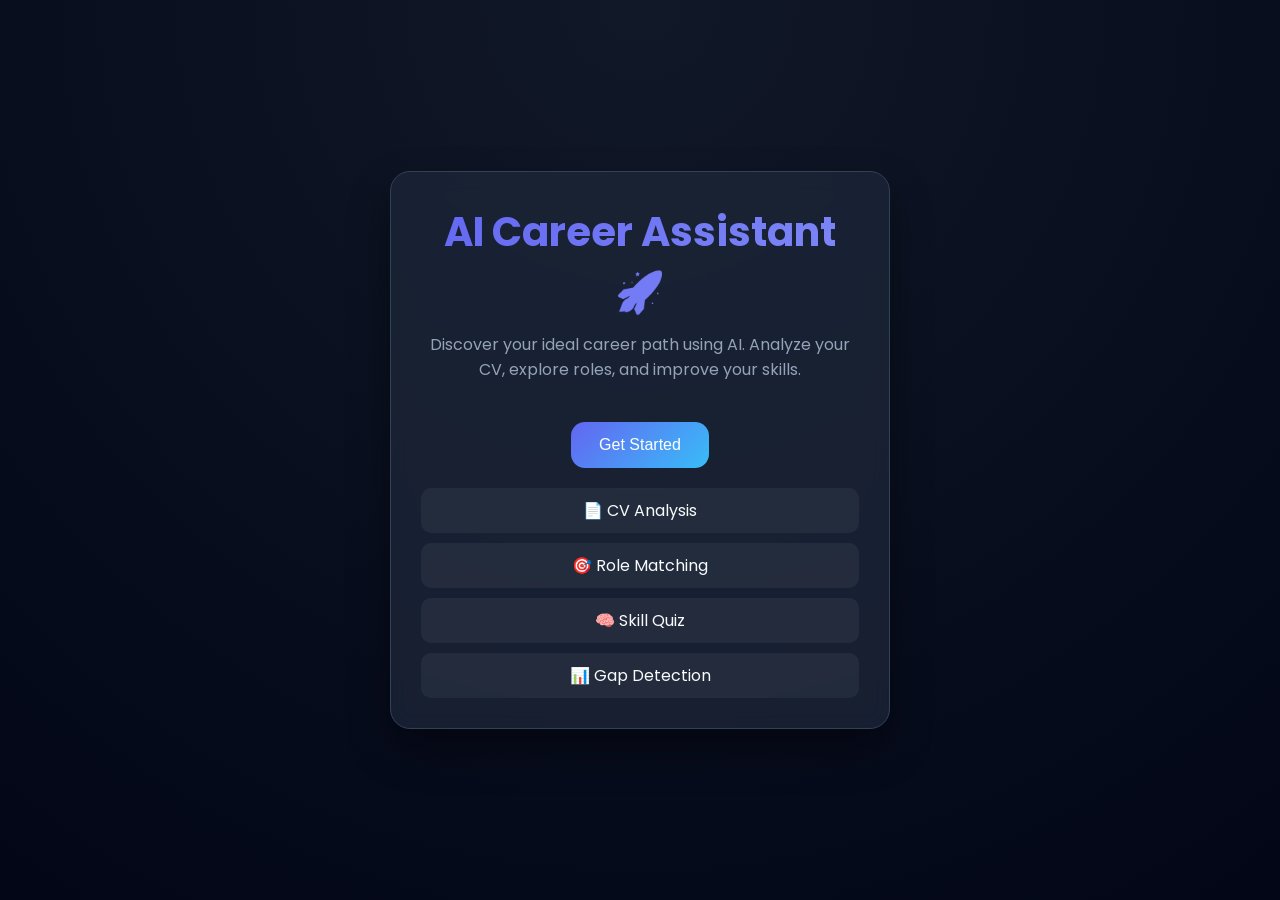
<file: index.html>
<!DOCTYPE html>
<html lang="en">
<head>
  <meta charset="UTF-8">
  <title>AI Career Assistant</title>

  <link href="https://fonts.googleapis.com/css2?family=Poppins:wght@300;400;600&display=swap" rel="stylesheet">
  <link rel="stylesheet" href="css/main.css">

  <style>
    /* ===== LANDING OVERLAY ===== */
    .landing {
      position: fixed;
      inset: 0;
      background: radial-gradient(circle at top, #111827, #020617);
      display: flex;
      justify-content: center;
      align-items: center;
      z-index: 999;
      transition: 0.5s;
    }

    .landing.hide {
      opacity: 0;
      pointer-events: none;
    }

    .hero {
      text-align: center;
      max-width: 500px;
    }

    .hero h1 {
      font-size: 40px;
      margin-bottom: 10px;
      background: linear-gradient(135deg, #6366f1, #818cf8);
      -webkit-background-clip: text;
      -webkit-text-fill-color: transparent;
    }

    .hero p {
      margin-bottom: 20px;
      color: var(--text-muted);
    }

    .features {
      margin-top: 20px;
      display: grid;
      gap: 10px;
    }

    .feature {
      background: rgba(255,255,255,0.05);
      padding: 10px;
      border-radius: 10px;
    }
  </style>
</head>
<body>

  <!-- 🔥 LANDING -->
  <div class="landing" id="landing">
    <div class="card hero">
      <h1>AI Career Assistant 🚀</h1>

      <p>
        Discover your ideal career path using AI.  
        Analyze your CV, explore roles, and improve your skills.
      </p>

      <button class="btn" onclick="start()">Get Started</button>

      <div class="features">
        <div class="feature">📄 CV Analysis</div>
        <div class="feature">🎯 Role Matching</div>
        <div class="feature">🧠 Skill Quiz</div>
        <div class="feature">📊 Gap Detection</div>
      </div>
    </div>
  </div>

  <!-- 🔽 ORIGINAL PAGE (UPLOAD) -->
  <div class="container fade-in">
    <div class="card">
      <h1>Upload Your CV</h1>
      <p>Start your AI career journey</p>

      <div class="upload-box" id="uploadBox">
        <p id="fileText">Click or drag your CV here</p>
        <input type="file" id="fileInput" hidden>
      </div>

      <button class="btn" id="uploadBtn">Analyze CV</button>

      <div class="loader" id="loader"></div>
    </div>
  </div>

  <!-- Toast -->
  <div id="toast" class="toast">Error</div>

  <script type="module" src="js/main.js"></script>

  <!-- 🔥 LANDING SCRIPT -->
  <script>
    function start() {
      document.getElementById("landing").classList.add("hide");
    }
  </script>

</body>
</html>
</file>
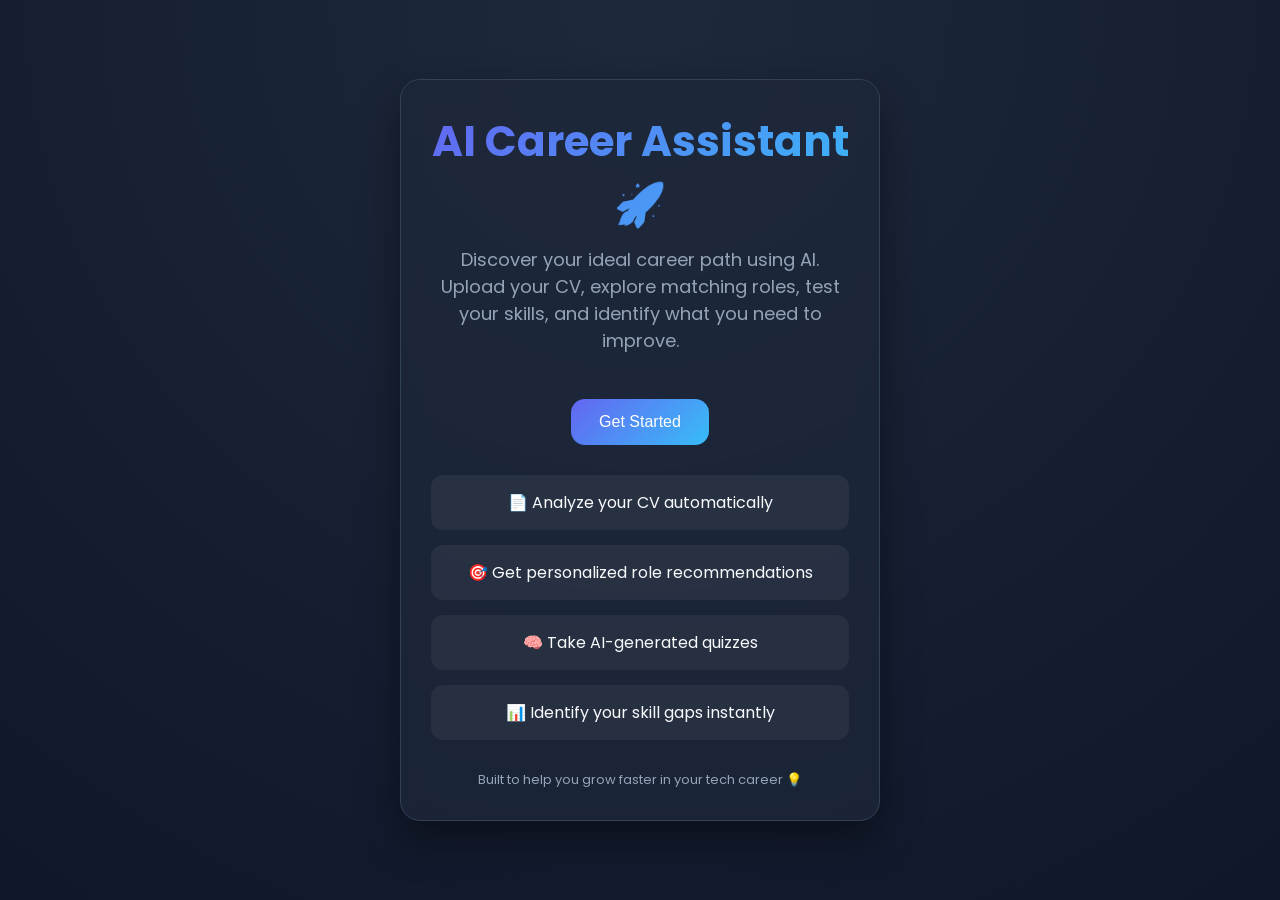
<file: landing.html>
<!DOCTYPE html>
<html lang="en">
<head>
  <meta charset="UTF-8">
  <title>AI Career Assistant</title>

  <link href="https://fonts.googleapis.com/css2?family=Poppins:wght@300;400;600&display=swap" rel="stylesheet">
  <link rel="stylesheet" href="css/main.css">

  <style>
    .hero {
      text-align: center;
    }

    .hero h1 {
      font-size: 42px;
      margin-bottom: 10px;
      background: linear-gradient(135deg, #6366f1, #38bdf8);
      background-clip: text;
      -webkit-background-clip: text;
      -webkit-text-fill-color: transparent;
    }

    .hero p {
      font-size: 18px;
      margin-bottom: 25px;
      color: var(--text-muted);
    }

    .features {
      margin-top: 30px;
      display: grid;
      gap: 15px;
    }

    .feature {
      padding: 15px;
      border-radius: 12px;
      background: rgba(255,255,255,0.05);
      transition: 0.3s;
    }

    .feature:hover {
      transform: translateY(-5px);
      background: rgba(99,102,241,0.1);
    }

    .cta {
      margin-top: 25px;
    }

    .footer {
      margin-top: 30px;
      font-size: 13px;
      color: var(--text-muted);
    }
  </style>
</head>
<body>

  <div class="container fade-in">
    <div class="card hero">

      <h1>AI Career Assistant 🚀</h1>

      <p>
        Discover your ideal career path using AI.  
        Upload your CV, explore matching roles, test your skills,  
        and identify what you need to improve.
      </p>

      <div class="cta">
        <button class="btn" onclick="start()">Get Started</button>
      </div>

      <div class="features">
        <div class="feature">📄 Analyze your CV automatically</div>
        <div class="feature">🎯 Get personalized role recommendations</div>
        <div class="feature">🧠 Take AI-generated quizzes</div>
        <div class="feature">📊 Identify your skill gaps instantly</div>
      </div>

      <div class="footer">
        Built to help you grow faster in your tech career 💡
      </div>

    </div>
  </div>

  <script>
    function start() {
      document.body.style.opacity = "0";
      setTimeout(() => {
        window.location.href = "index.html";
      }, 300);
    }
  </script>

</body>
</html>
</file>
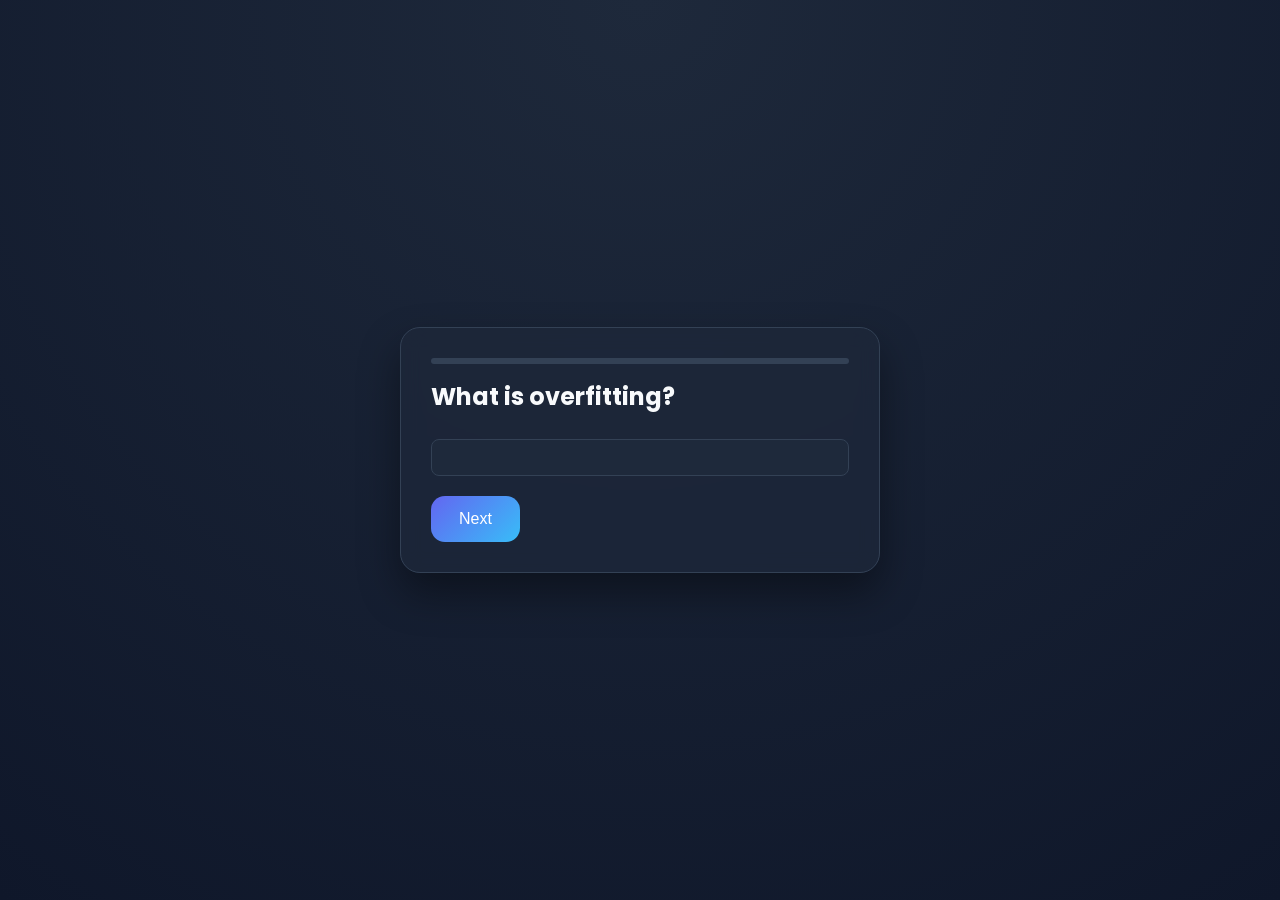
<file: quiz.html>
<!DOCTYPE html>
<html lang="en">
<head>
  <meta charset="UTF-8">
  <title>Quiz</title>

  <link href="https://fonts.googleapis.com/css2?family=Poppins:wght@300;400;600&display=swap" rel="stylesheet">
  <link rel="stylesheet" href="css/main.css">

  <style>
    .progress-bar {
      height: 6px;
      background: var(--border);
      border-radius: 10px;
      overflow: hidden;
      margin-bottom: 15px;
    }

    .progress-fill {
      height: 100%;
      width: 0%;
      background: var(--primary);
      transition: width 0.3s ease;
    }

    input {
      width: 100%;
      padding: 10px;
      margin-top: 15px;
      border-radius: 8px;
      border: 1px solid var(--border);
      background: var(--bg-card);
      color: white;
    }
  </style>
</head>
<body>

  <div class="container fade-in">
    <div class="card">

      <div class="progress-bar">
        <div class="progress-fill" id="progressFill"></div>
      </div>

      <h2 id="questionText"></h2>

      <div id="answersContainer"></div>

      <button class="btn" id="nextBtn">Next</button>

    </div>
  </div>

  <script type="module">
    import { getQuiz } from "./js/api.js";
    import { loadState, state, setQuiz, addAnswer } from "./js/state.js";

    const questionText = document.getElementById("questionText");
    const answersContainer = document.getElementById("answersContainer");
    const nextBtn = document.getElementById("nextBtn");
    const progressFill = document.getElementById("progressFill");

    let currentIndex = 0;

    loadState();

    async function initQuiz() {
      const data = await getQuiz(state.selectedRole);
      setQuiz(data);
      loadQuestion();
    }

    function updateProgress() {
      const percent = ((currentIndex) / state.quiz.length) * 100;
      progressFill.style.width = percent + "%";
    }

    function loadQuestion() {
      const q = state.quiz[currentIndex];

      updateProgress();

      questionText.innerText = q.question;
      answersContainer.innerHTML = "";

      if (q.type === "text") {
        const input = document.createElement("input");
        input.id = "answerInput";
        answersContainer.appendChild(input);
      }

      if (q.type === "mcq") {
        q.options.forEach(opt => {
          const btn = document.createElement("button");
          btn.className = "btn";
          btn.style.display = "block";
          btn.style.marginTop = "10px";
          btn.innerText = opt;

          btn.onclick = () => {
            document.querySelectorAll("#answersContainer button")
              .forEach(b => b.style.background = "var(--primary)");

            btn.style.background = "var(--secondary)";
            btn.dataset.selected = "true";
          };

          answersContainer.appendChild(btn);
        });
      }
    }

    nextBtn.addEventListener("click", () => {
      const q = state.quiz[currentIndex];

      let answer = null;

      if (q.type === "text") {
        answer = document.getElementById("answerInput").value;
        if (!answer) return alert("Write your answer");
      }

      if (q.type === "mcq") {
        const selected = document.querySelector("[data-selected='true']");
        if (!selected) return alert("Choose an answer");
        answer = selected.innerText;
      }

      addAnswer(answer);

      currentIndex++;

      if (currentIndex < state.quiz.length) {
        loadQuestion();
      } else {
        document.body.style.opacity = "0";
        setTimeout(() => {
          window.location.href = "result.html";
        }, 300);
      }
    });

    initQuiz();
  </script>

</body>
</html>
</file>
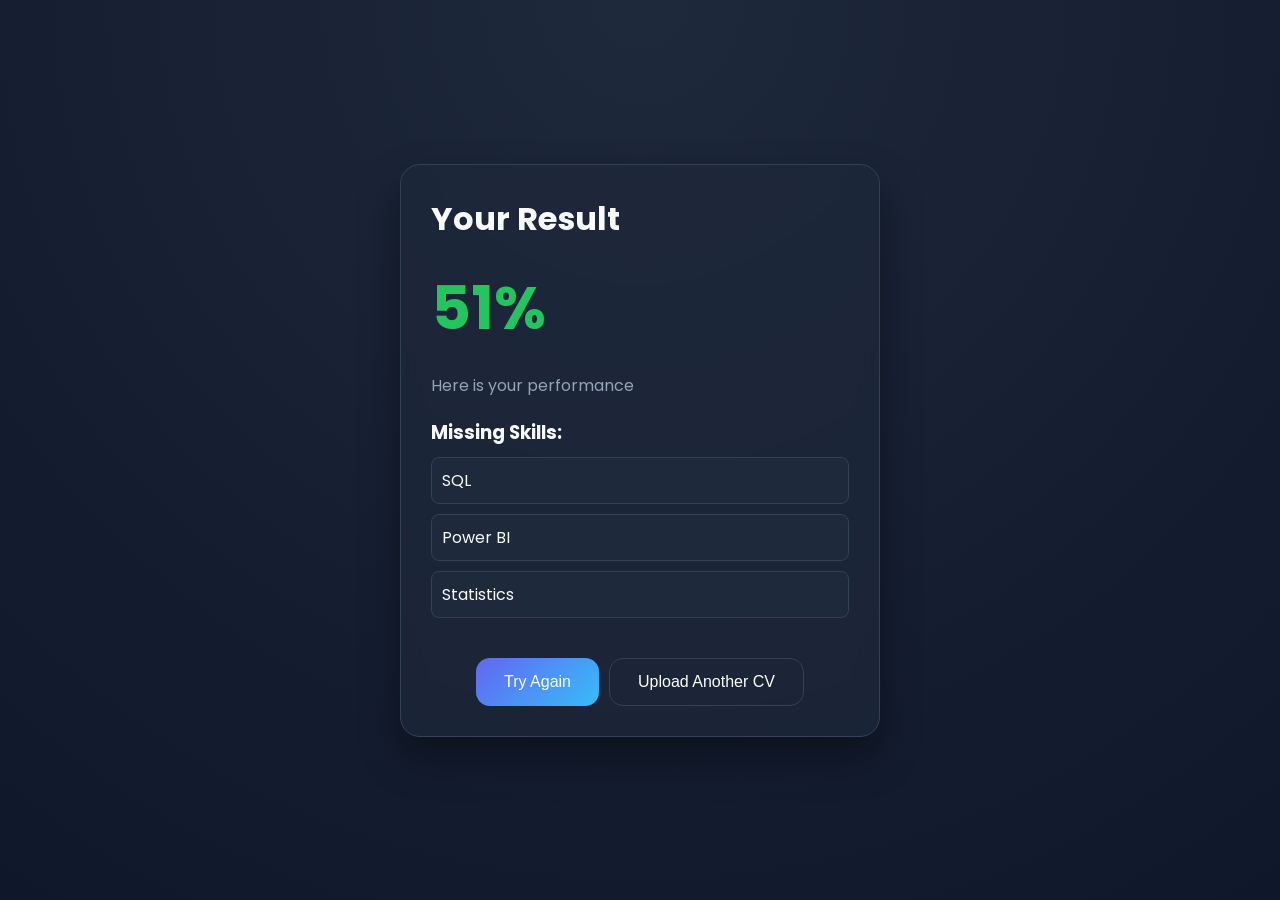
<file: result.html>
<!DOCTYPE html>
<html lang="en">
<head>
  <meta charset="UTF-8">
  <title>Result</title>

  <link href="https://fonts.googleapis.com/css2?family=Poppins:wght@300;400;600&display=swap" rel="stylesheet">
  <link rel="stylesheet" href="css/main.css">

  <style>
    .score {
      font-size: 60px;
      font-weight: bold;
      margin: 20px 0;
      color: var(--secondary);
    }

    .gaps {
      margin-top: 20px;
      text-align: left;
    }

    .gap-item {
      background: var(--bg-card);
      padding: 10px;
      border-radius: 8px;
      margin-top: 10px;
      border: 1px solid var(--border);
    }

    .actions {
      display: flex;
      gap: 10px;
      justify-content: center;
      margin-top: 20px;
      flex-wrap: wrap;
    }

    .btn-secondary {
      background: transparent;
      border: 1px solid var(--border);
    }

    .btn-secondary:hover {
      background: var(--bg-card);
    }
  </style>
</head>
<body>

  <div class="container fade-in">
    <div class="card">
      <h1>Your Result</h1>

      <div class="score" id="score">0%</div>

      <p id="feedback">Analyzing your answers...</p>

      <div class="gaps" id="gapsContainer"></div>

      <div class="actions">
        <button class="btn" onclick="restart()">Try Again</button>
        <button class="btn btn-secondary" onclick="uploadAgain()">Upload Another CV</button>
      </div>
    </div>
  </div>

  <script type="module">
    import { submitAnswers } from "./js/api.js";
    import { loadState, state, setResult, resetState } from "./js/state.js";

    const scoreEl = document.getElementById("score");
    const gapsContainer = document.getElementById("gapsContainer");
    const feedback = document.getElementById("feedback");

    loadState();

    // ===== Animate Score =====
    function animateScore(finalScore) {
      let current = 0;

      const interval = setInterval(() => {
        current++;
        scoreEl.innerText = current + "%";

        if (current >= finalScore) {
          clearInterval(interval);
        }
      }, 15);
    }

    // ===== Load Result =====
    async function loadResult() {
      try {
        const data = await submitAnswers(state.answers);

        setResult(data);

        animateScore(data.score);

        feedback.innerText = "Here is your performance";

        gapsContainer.innerHTML = "<h3>Missing Skills:</h3>";

        data.gaps.forEach(gap => {
          const div = document.createElement("div");
          div.className = "gap-item";
          div.innerText = gap;
          gapsContainer.appendChild(div);
        });

      } catch (err) {
        feedback.innerText = "Something went wrong...";
        console.error(err);
      }
    }

    // ===== Restart Quiz =====
    window.restart = function () {
      state.answers = [];
      window.location.href = "quiz.html";
    };

    // ===== Upload New CV =====
    window.uploadAgain = function () {
      resetState();
      window.location.href = "index.html";
    };

    loadResult();
  </script>

</body>
</html>
</file>
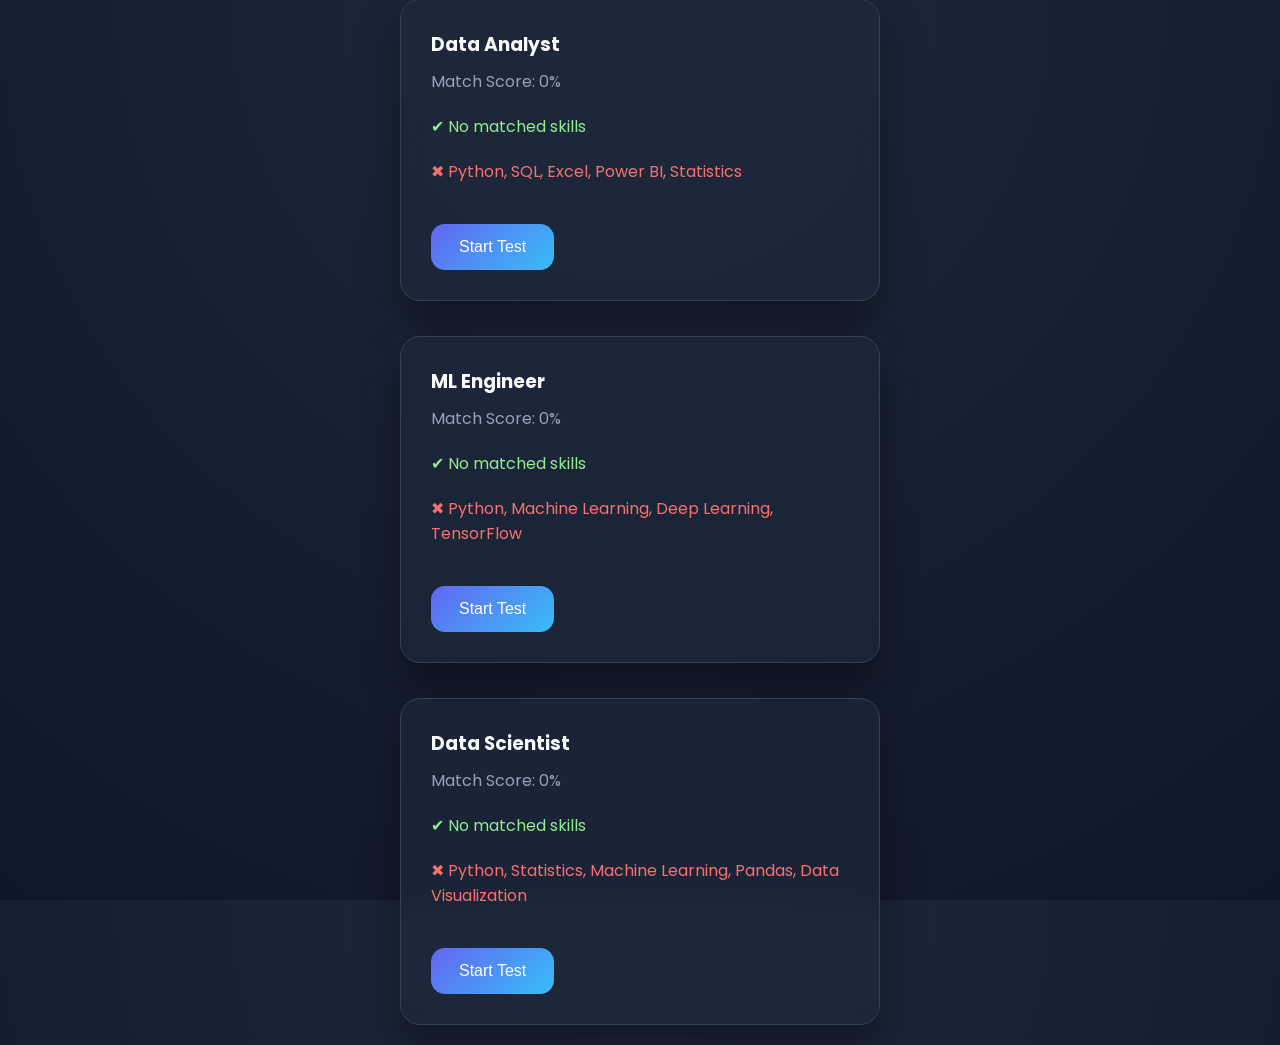
<file: roles.html>
<!DOCTYPE html>
<html lang="en">
<head>
  <meta charset="UTF-8">
  <title>Roles</title>

  <link href="https://fonts.googleapis.com/css2?family=Poppins:wght@300;400;600&display=swap" rel="stylesheet">
  <link rel="stylesheet" href="css/main.css">
</head>
<body>

  <div class="container fade-in">
    <h1>Recommended Roles</h1>
    <p>Select a role to start your test</p>

    <div id="rolesContainer"></div>
  </div>

  <script type="module">
    import { getRoles } from "./js/api.js";
    import { loadState, state, setRoles, setSelectedRole } from "./js/state.js";

    const container = document.getElementById("rolesContainer");

    loadState();

    function showSkeleton() {
      container.innerHTML = "";

      for (let i = 0; i < 3; i++) {
        const sk = document.createElement("div");
        sk.className = "card skeleton";
        sk.style.height = "120px";
        container.appendChild(sk);
      }
    }

    async function loadRolesPage() {
      showSkeleton();

      try {
        const data = await getRoles(state.cv?.skills || []);

        setRoles(data);

        container.innerHTML = "";

        data.roles.forEach(role => {
          const card = document.createElement("div");
          card.className = "card";
          card.style.marginTop = "20px";

          card.innerHTML = `
            <h3>${role.title}</h3>
            <p>Match Score: ${Math.round(role.score * 100)}%</p>

            <p style="color: lightgreen;">
              ✔ ${role.matchedSkills.join(", ") || "No matched skills"}
            </p>

            <p style="color: #f87171;">
              ✖ ${role.missingSkills.join(", ") || "No missing skills"}
            </p>

            <button class="btn">Start Test</button>
          `;

          card.querySelector("button").onclick = () => {
            setSelectedRole(role.title);
            window.location.href = "quiz.html";
          };

          container.appendChild(card);
        });

      } catch (err) {
        container.innerHTML = "<p>Failed to load roles</p>";
        console.error(err);
      }
    }

    loadRolesPage();
  </script>

</body>
</html>
</file>
<file: css/main.css>
/* ===== RESET ===== */
* {
  margin: 0;
  padding: 0;
  box-sizing: border-box;
}

/* ===== VARIABLES ===== */
:root {
  --bg-main: #0f172a;
  --bg-card: #1e293b;

  --primary: #6366f1;
  --primary-light: #38bdf8;

  --secondary: #22c55e;

  --text-main: #f8fafc;
  --text-muted: #94a3b8;

  --border: #334155;
}

/* ===== BODY ===== */
body {
  font-family: 'Poppins', sans-serif;
  background: radial-gradient(circle at top, #1e293b, #0f172a);
  color: var(--text-main);
  height: 100vh;
  display: flex;
  justify-content: center;
  align-items: center;
  transition: opacity 0.4s ease;
}

/* ===== PAGE TRANSITION ===== */
body.fade-out {
  opacity: 0;
}

/* ===== CONTAINER ===== */
.container {
  width: 100%;
  max-width: 520px;
  padding: 20px;
}

/* ===== CARD ===== */
.card {
  background: rgba(30, 41, 59, 0.7);
  backdrop-filter: blur(10px);
  padding: 30px;
  border-radius: 20px;
  border: 1px solid var(--border);
  box-shadow: 0 20px 40px rgba(0,0,0,0.4);
  transition: 0.3s ease;
}

/* ===== TITLES ===== */
h1, h2, h3 {
  margin-bottom: 10px;
}

p {
  color: var(--text-muted);
  margin-bottom: 20px;
}

/* ===== PREMIUM BUTTON ===== */
.btn {
  margin-top: 20px;
  padding: 14px 28px;
  border-radius: 14px;
  border: none;
  background: linear-gradient(135deg, #6366f1, #38bdf8);
  color: white;
  font-size: 16px;
  font-weight: 500;
  cursor: pointer;
  transition: all 0.3s ease;
  position: relative;
  overflow: hidden;
}

/* Hover */
.btn:hover {
  transform: translateY(-3px) scale(1.05);
  box-shadow: 0 0 25px rgba(56,189,248,0.7);
}

/* Click */
.btn:active {
  transform: scale(0.97);
}

/* Ripple */
.btn::after {
  content: "";
  position: absolute;
  width: 0;
  height: 0;
  border-radius: 50%;
  background: rgba(255,255,255,0.4);
  transform: translate(-50%, -50%);
  left: 50%;
  top: 50%;
  transition: width 0.5s ease, height 0.5s ease;
}

.btn:active::after {
  width: 300px;
  height: 300px;
  transition: 0s;
}

/* ===== SECONDARY BUTTON ===== */
.btn-secondary {
  background: transparent;
  border: 1px solid var(--border);
}

.btn-secondary:hover {
  background: rgba(255,255,255,0.05);
}

/* ===== UPLOAD BOX ===== */
.upload-box {
  border: 2px dashed var(--border);
  padding: 35px;
  border-radius: 12px;
  cursor: pointer;
  transition: 0.3s;
}

.upload-box:hover {
  border-color: var(--primary);
  background: rgba(99,102,241,0.05);
}

/* ===== LOADER ===== */
.loader {
  margin: 20px auto;
  width: 45px;
  height: 45px;
  border: 4px solid var(--border);
  border-top: 4px solid var(--primary);
  border-radius: 50%;
  animation: spin 1s linear infinite;
}

/* ===== GRID ===== */
#rolesContainer {
  display: grid;
  gap: 15px;
}

/* ===== CARD HOVER ===== */
.card:hover {
  transform: translateY(-5px);
}

/* ===== FADE ===== */
.fade-in {
  animation: fadeIn 0.7s ease;
}

@keyframes fadeIn {
  from {
    opacity: 0;
    transform: translateY(25px);
  }
  to {
    opacity: 1;
    transform: translateY(0);
  }
}

/* ===== SPIN ===== */
@keyframes spin {
  to {
    transform: rotate(360deg);
  }
}

/* ===== SKELETON ===== */
.skeleton {
  background: linear-gradient(
    90deg,
    #1e293b 25%,
    #334155 50%,
    #1e293b 75%
  );
  background-size: 200% 100%;
  animation: skeleton 1.2s infinite;
  border-radius: 10px;
}

@keyframes skeleton {
  0% { background-position: 200% 0; }
  100% { background-position: -200% 0; }
}
</file>
